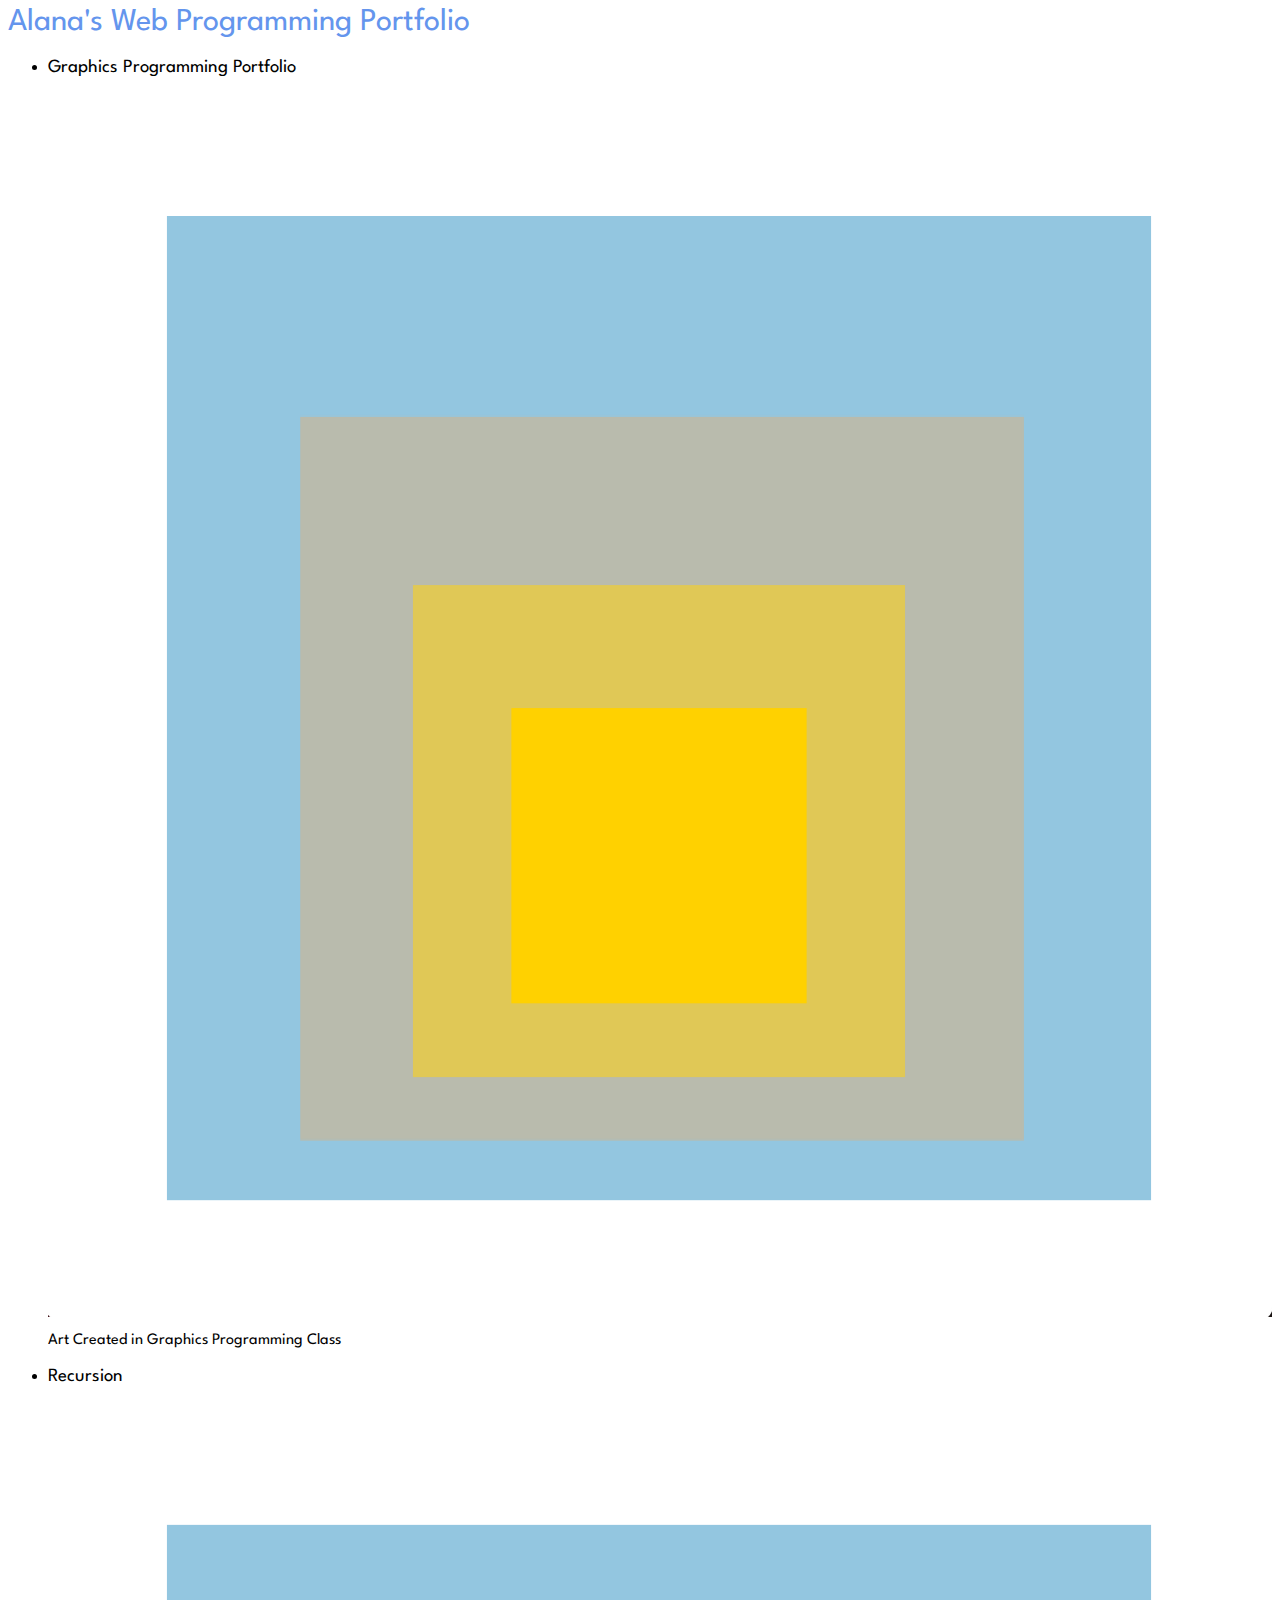
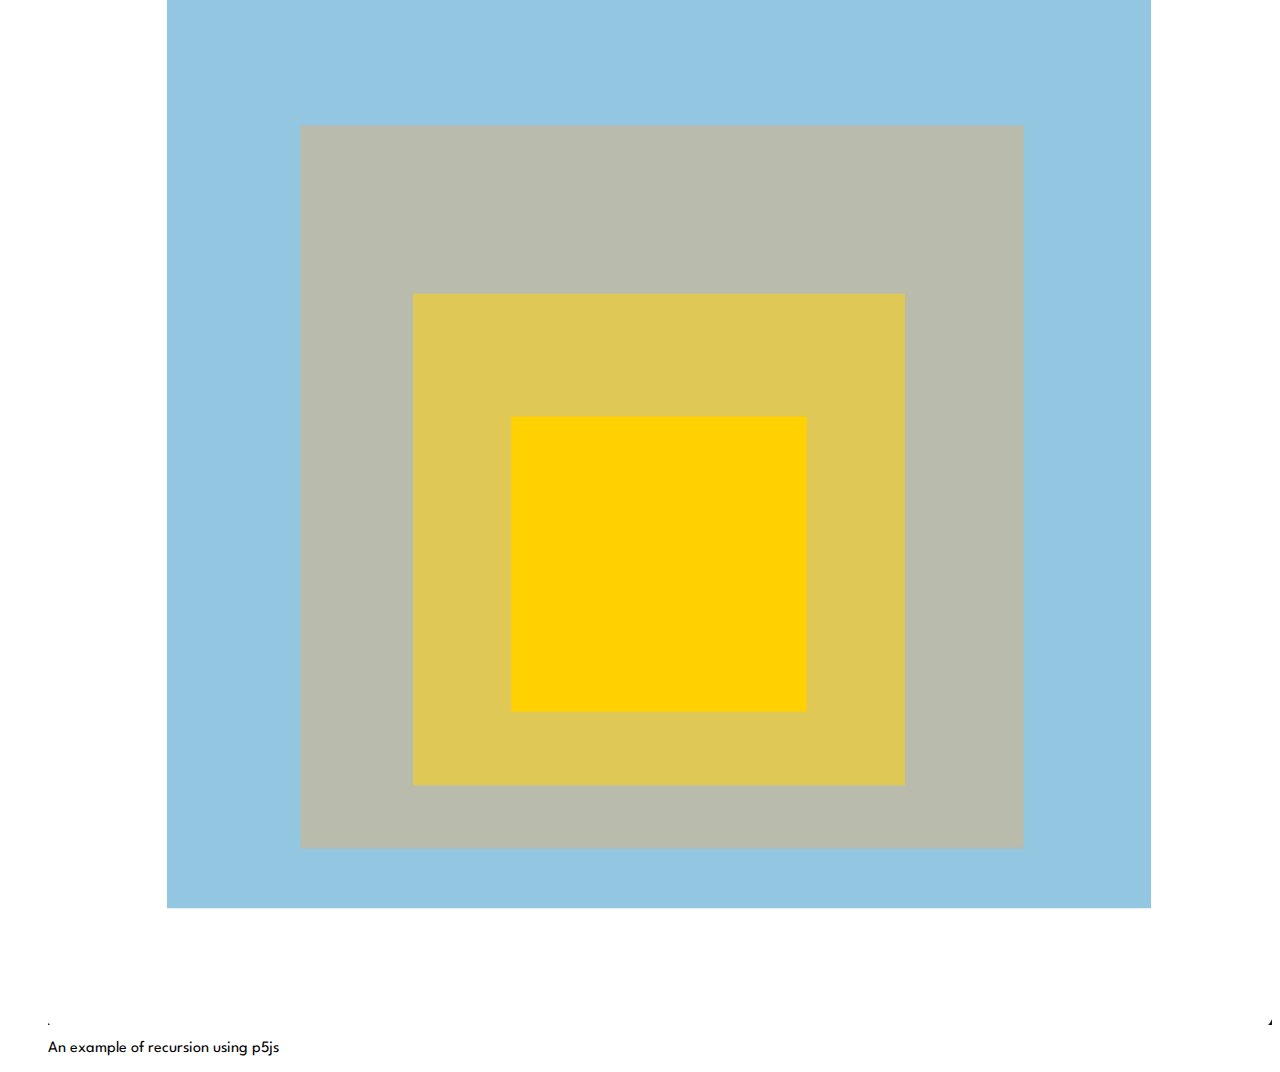
<file: index.html>
<html>
    <head>
        <link rel="stylesheet" href="style.css">
        <link rel="preconnect" href="https://fonts.googleapis.com">
<link rel="preconnect" href="https://fonts.gstatic.com" crossorigin>
<link href="https://fonts.googleapis.com/css2?family=League+Spartan:wght@100..900&display=swap" rel="stylesheet">
    </head>
<body>
    <div class = "container">
    <h1 class = "league-spartan- blue-text" >
     Alana's Web Programming Portfolio 
    </h1>
    <ul class = "tiles-container">
        
        <li class = "tile-container">
            <h3 h1 class = "league-spartan-">
                Graphics Programming Portfolio
            </h3>
            <a href = "graphicsportfolio.html">
            <img width = "100%" src = "img/square.png"/>
        </a>
            <p class = "league-spartan-">
                Art Created in Graphics Programming Class
            </p>
        </li>

        <li class = "tile-container">
            <h3 h1 class = "league-spartan-">
                Recursion
            </h3>
            <a href = "recursion.html">
            <img width = "100%" src = "img/square.png"/>
        </a>
            <p class = "league-spartan-">
                An example of recursion using p5js
            </p>
        </li>
  </div>
 </body>
</html>
</file>
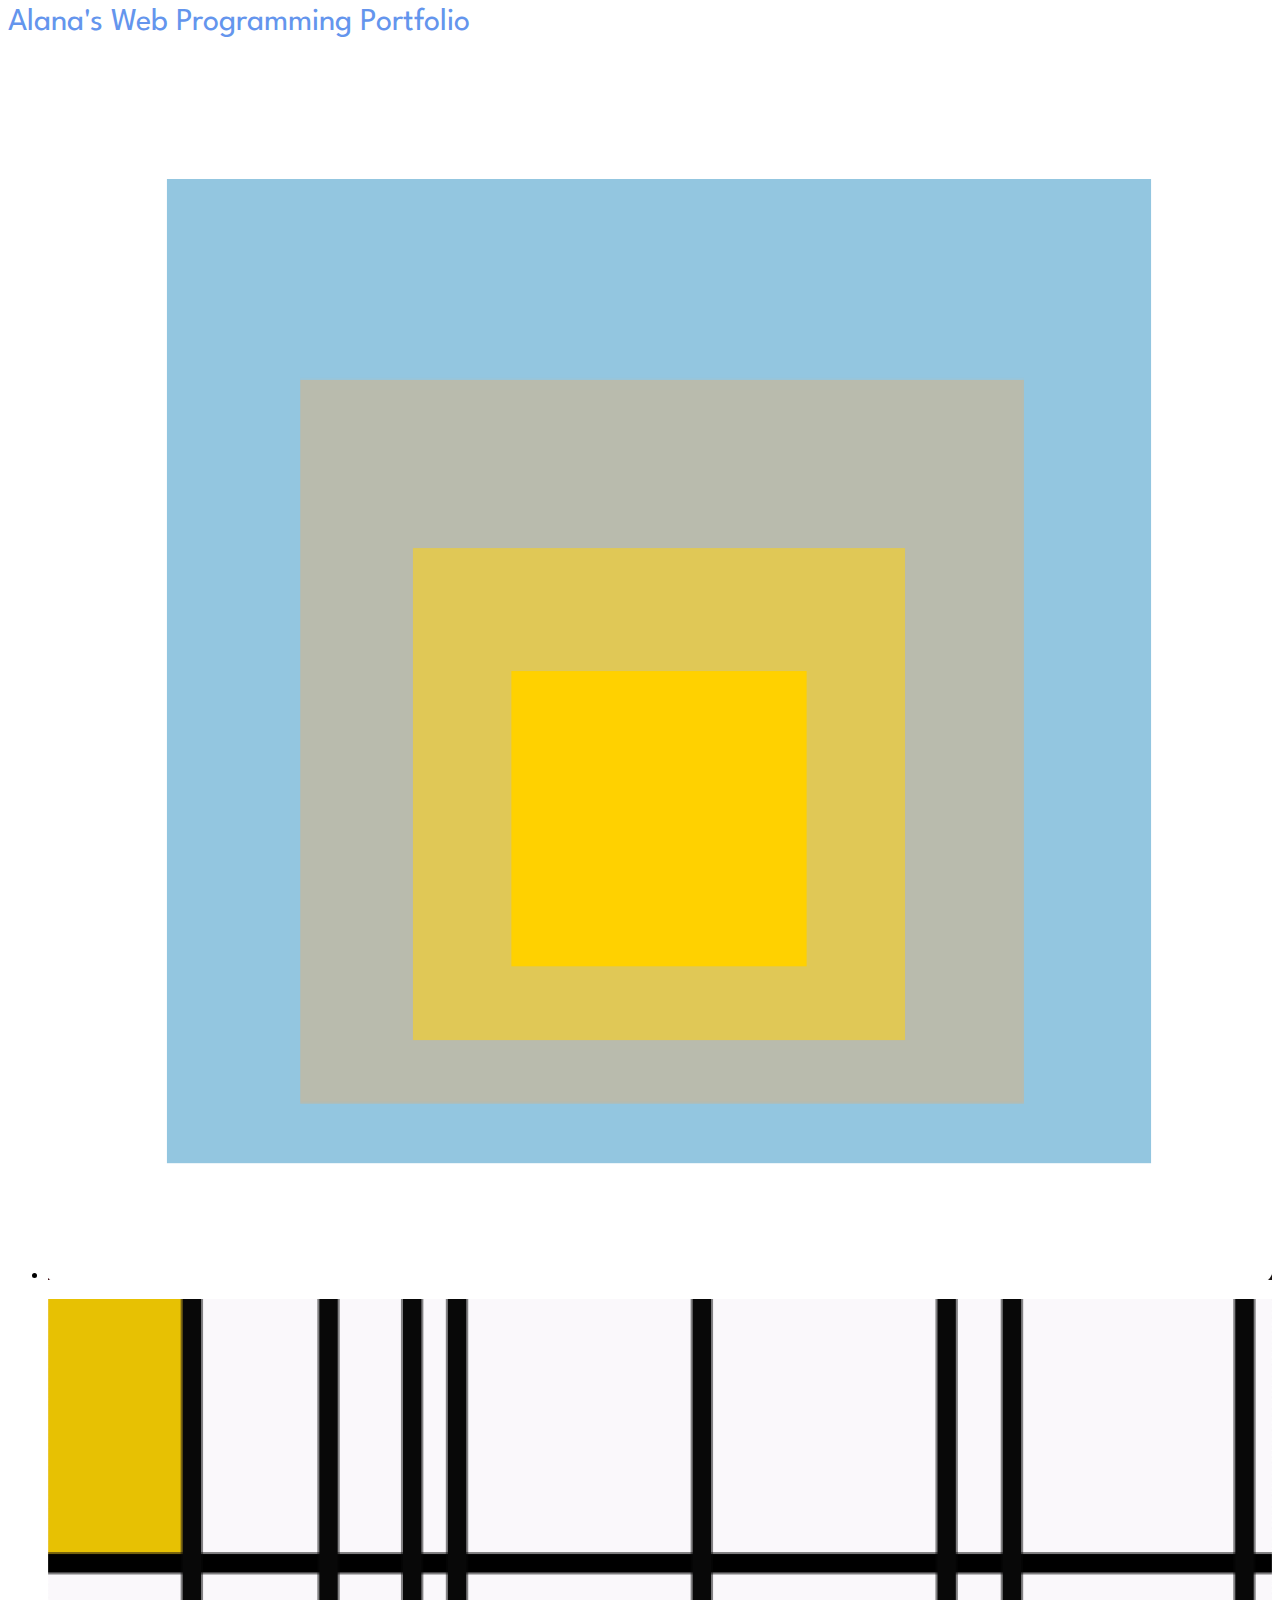
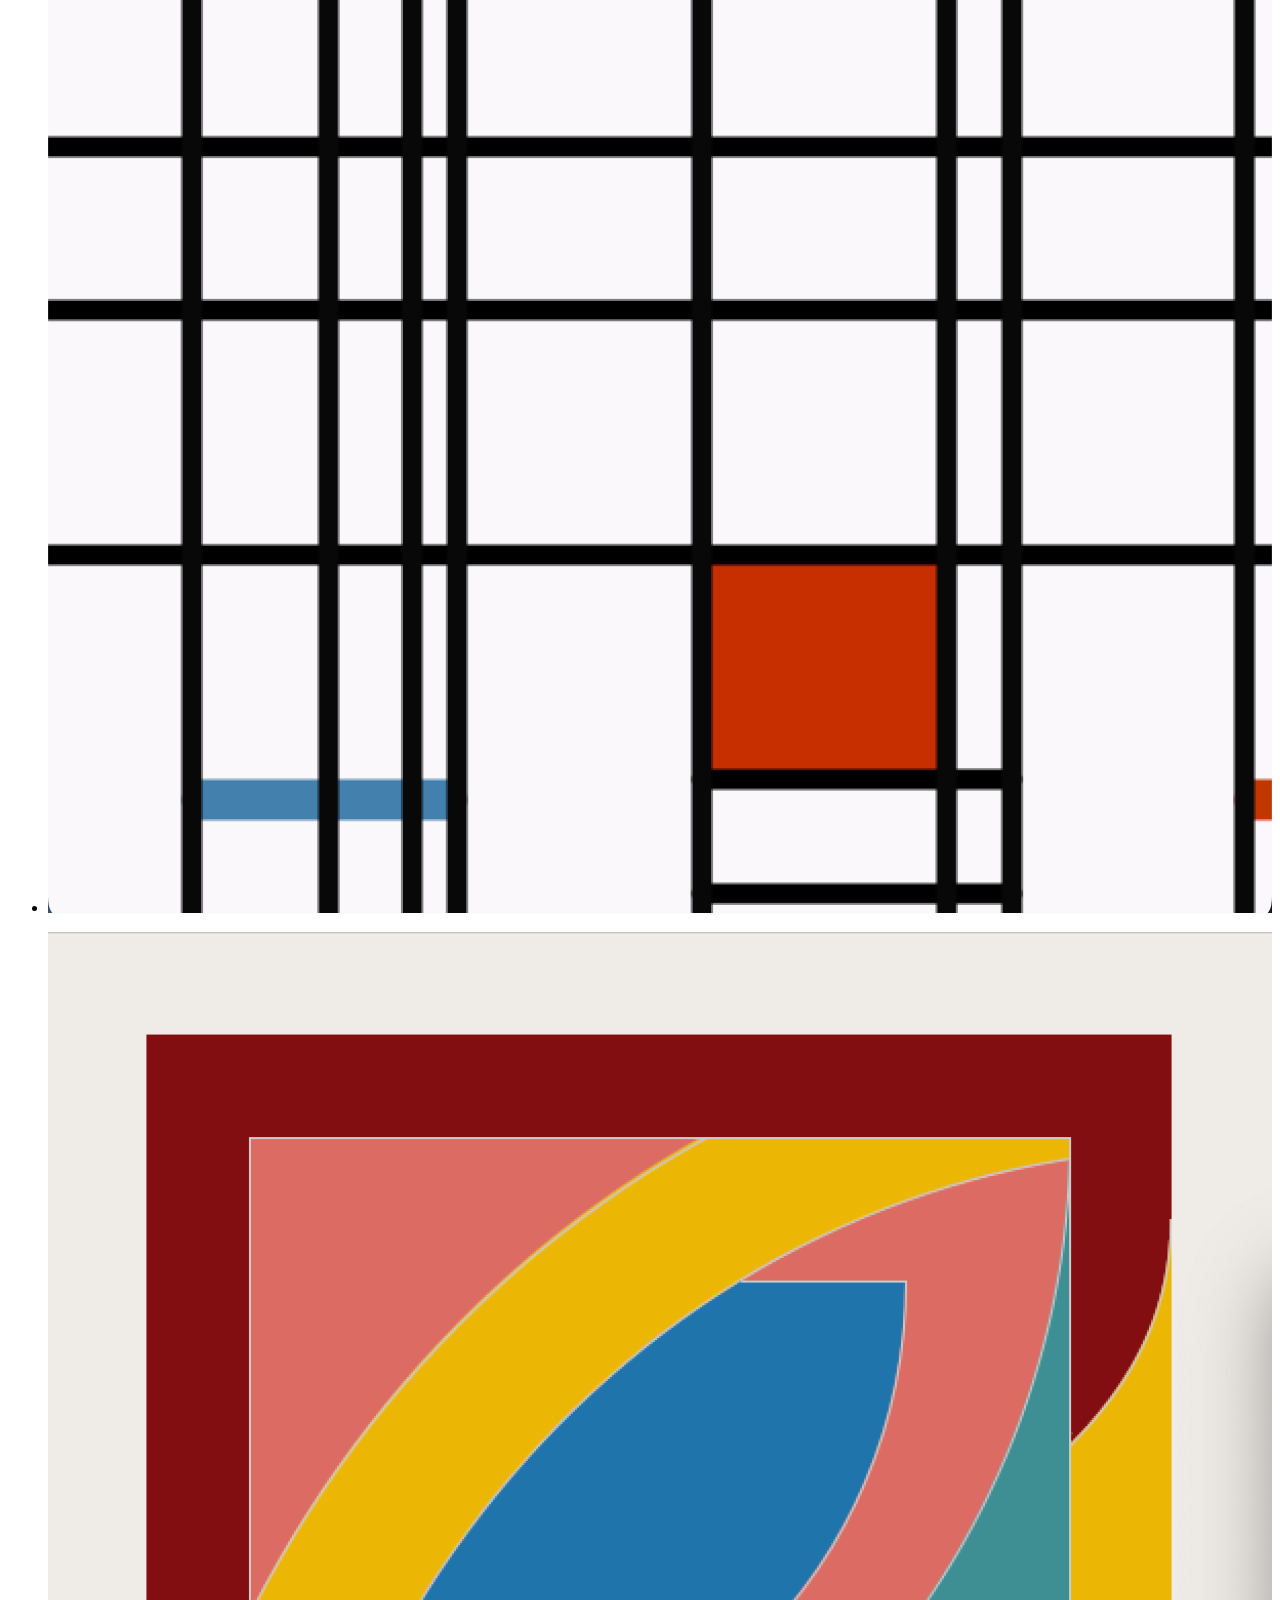
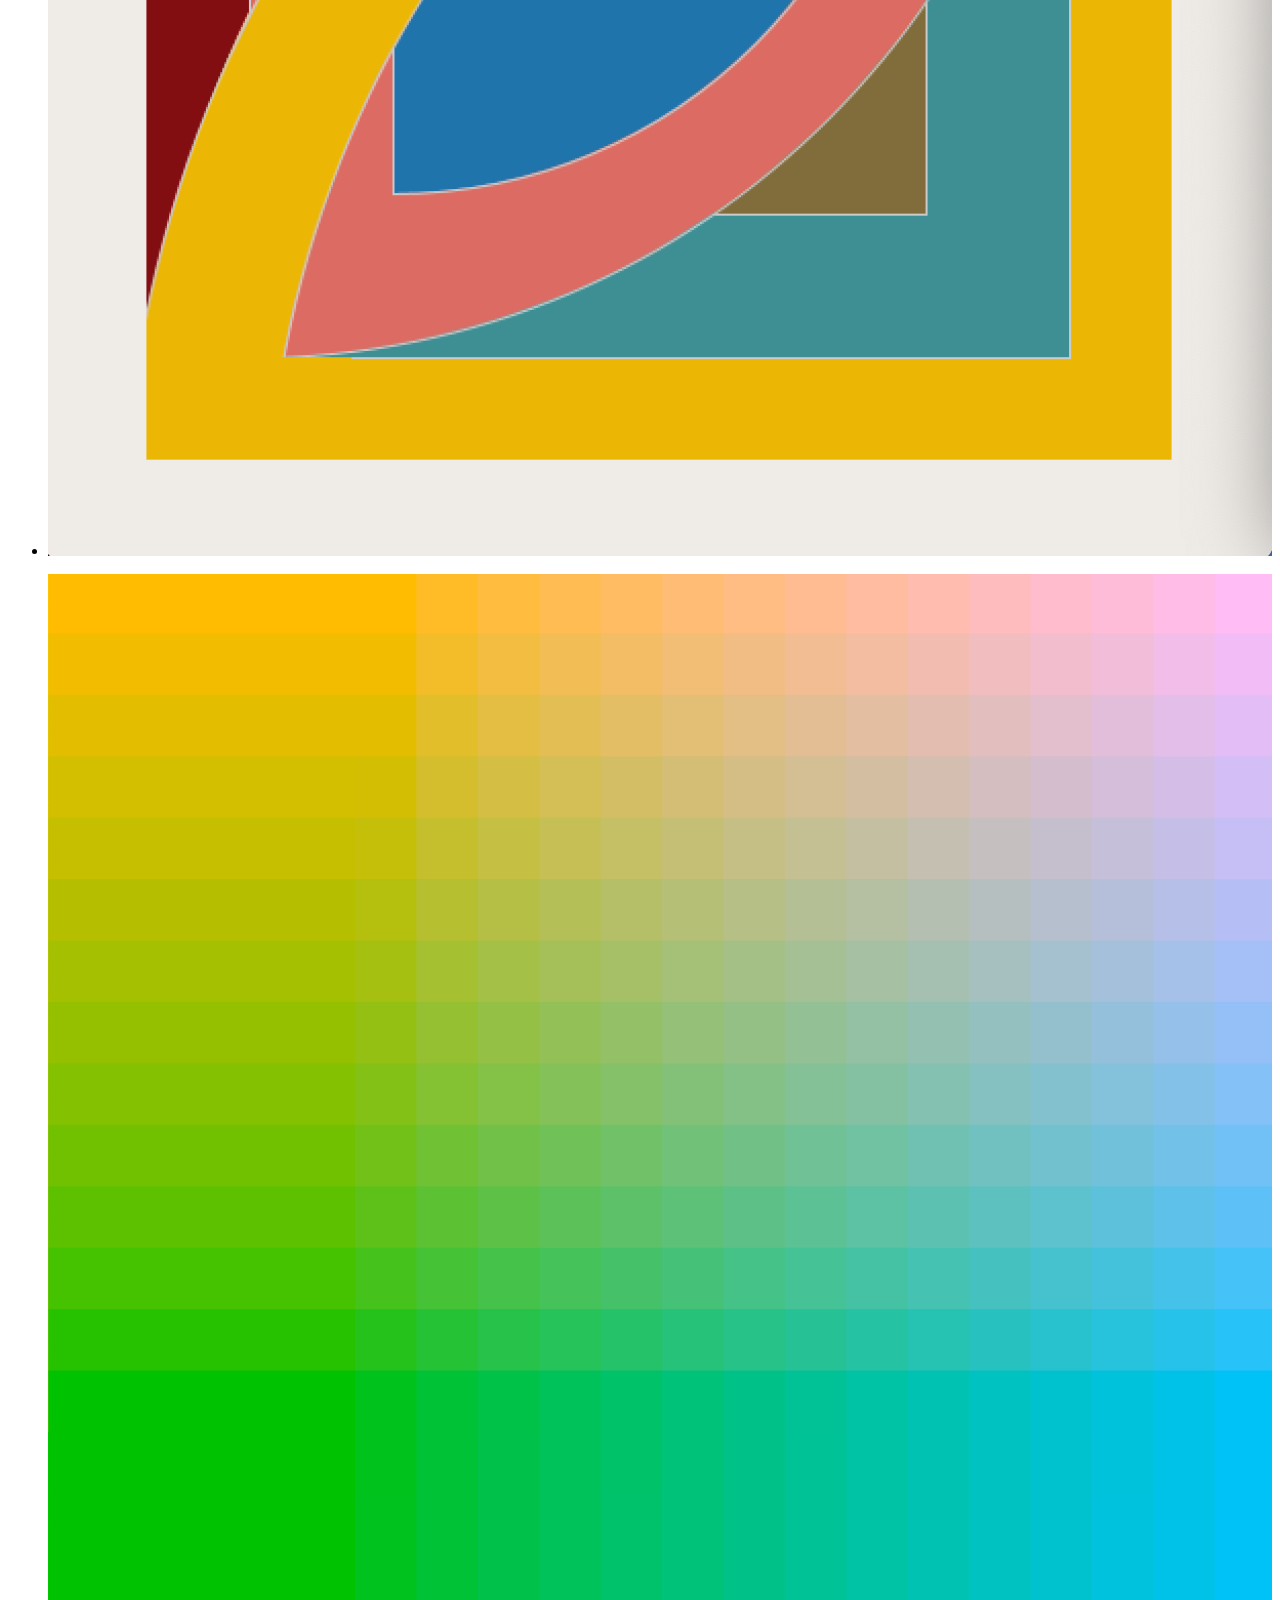
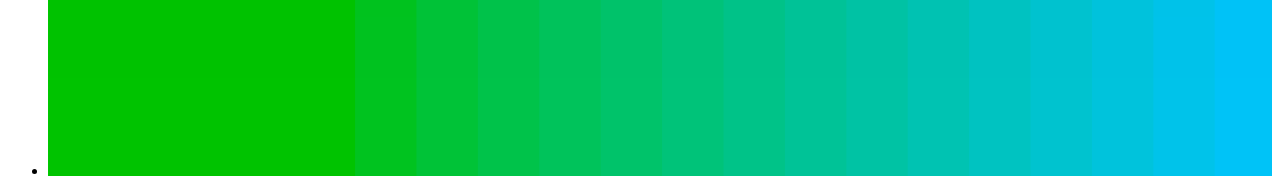
<file: graphicsportfolio.html>
<html>
    <head>
        <link rel="stylesheet" href="style.css">
        <link rel="preconnect" href="https://fonts.googleapis.com">
<link rel="preconnect" href="https://fonts.gstatic.com" crossorigin>
<link href="https://fonts.googleapis.com/css2?family=League+Spartan:wght@100..900&display=swap" rel="stylesheet">
    </head>
<body>
    <div class = "container">
    <h1 class = "league-spartan- blue-text" >
     Alana's Web Programming Portfolio 
    </h1>
    <ul class = "tiles-container">
        
        <li class = "tile-container">
            <h3 h1 class = "league-spartan-">
                
            </h3>
            <a href = "graphicsportfolio.html">
            <img width = "100%" src = "img/square.png"/>
        </a>
            <p class = "league-spartan-">
                
            </p>
        </li>
        <li class = "tile-container">
            <h3 h1 class = "league-spartan-">
                
            </h3>
            <a href = "graphicsportfolio.html">
            <img width = "100%" src = "img/mond.png"/>
        </a>
            <p class = "league-spartan-">
                
            </p>
        </li>
        <li class = "tile-container">
            <h3 h1 class = "league-spartan-">
                
            </h3>
            <a href = "graphicsportfolio.html">
            <img width = "100%" src = "img/stella.png"/>
        </a>
            <p class = "league-spartan-">
                
            </p>
        </li>
        <li class = "tile-container">
            <h3 h1 class = "league-spartan-">
                
            </h3>
            <a href = "graphicsportfolio.html">
            <img width = "100%" src = "img/grad.png"/>
        </a>
            <p class = "league-spartan-">
                
            </p>
        </li>
        
  </div>
 </body>
</html>
</file>
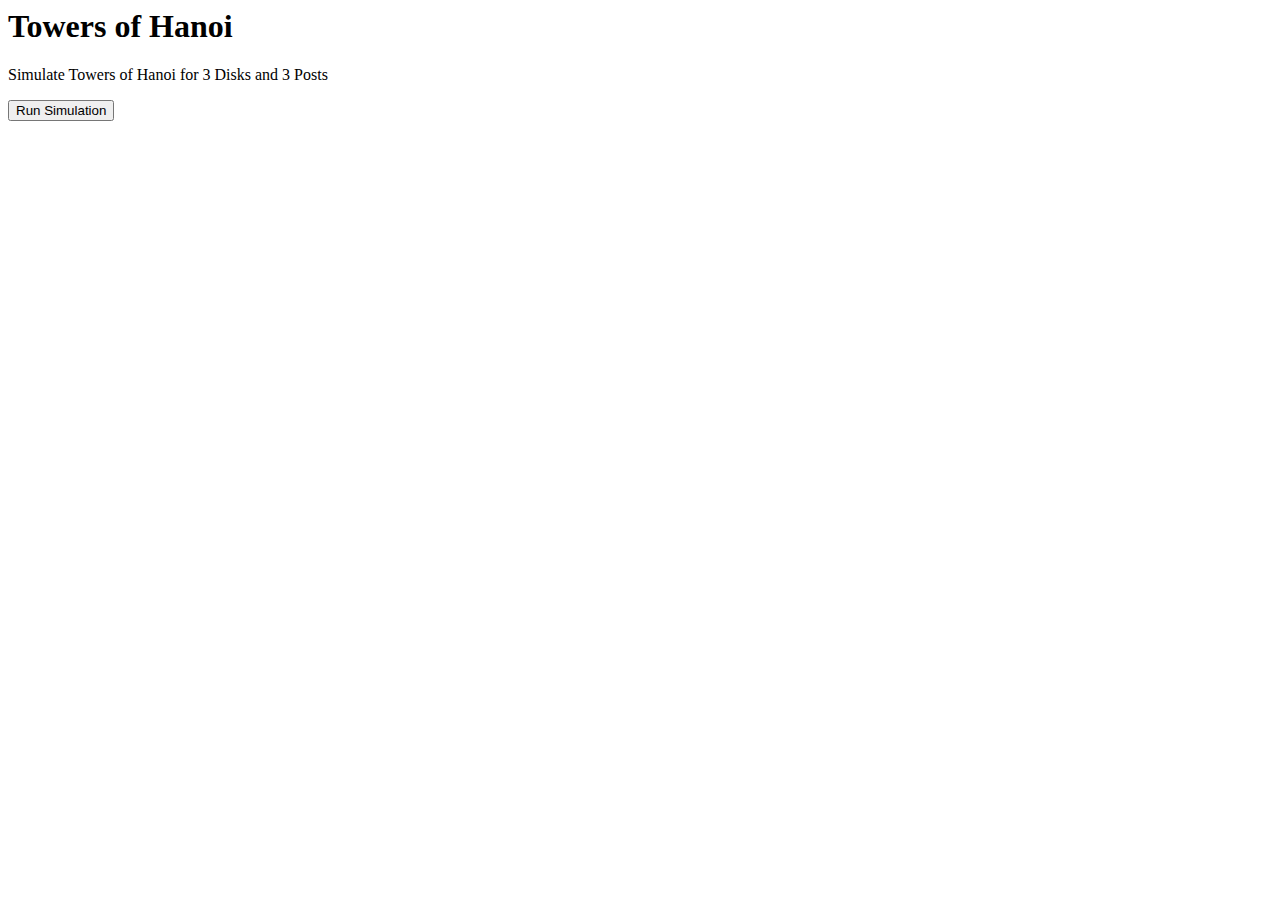
<file: towers.html>
<html>

    <head>
        <title>Towers of Hanoi</title>
    </head>


    <body>
        <h1> Towers of Hanoi</h1>
        <p id = "output">
            Simulate Towers of Hanoi for 3 Disks and 3 Posts

        </p>
        <button id ="runSimulation">Run Simulation</button>
    </body>


<script>
        
        function hanoi(disk, source, dest, aux){
            if(disk>0){
            return hanoi(disk-1, source, aux, dest) 
                + "Moved " + disk + " from " + source + " to " + dest + "."
                + hanoi(disk-1, aux, dest, source);
            }
            return "";
        }

        function updateContent(){
            var output = hanoi (5, "A", "C", "B")

            document.getElementById("output").textContent = output;
        }
        document.getElementById("runSimulation").addEventListener("click", updateContent)
    </script>
</html>
</file>
<file: style.css>
.blue-text{
color: cornflowerblue;
}
.red-text{
color: palevioletred;
}


.league-spartan- {
  font-family: "League Spartan", sans-serif;
  font-optical-sizing: auto;
  font-weight: 400;
  font-style: normal;
}
</file>
